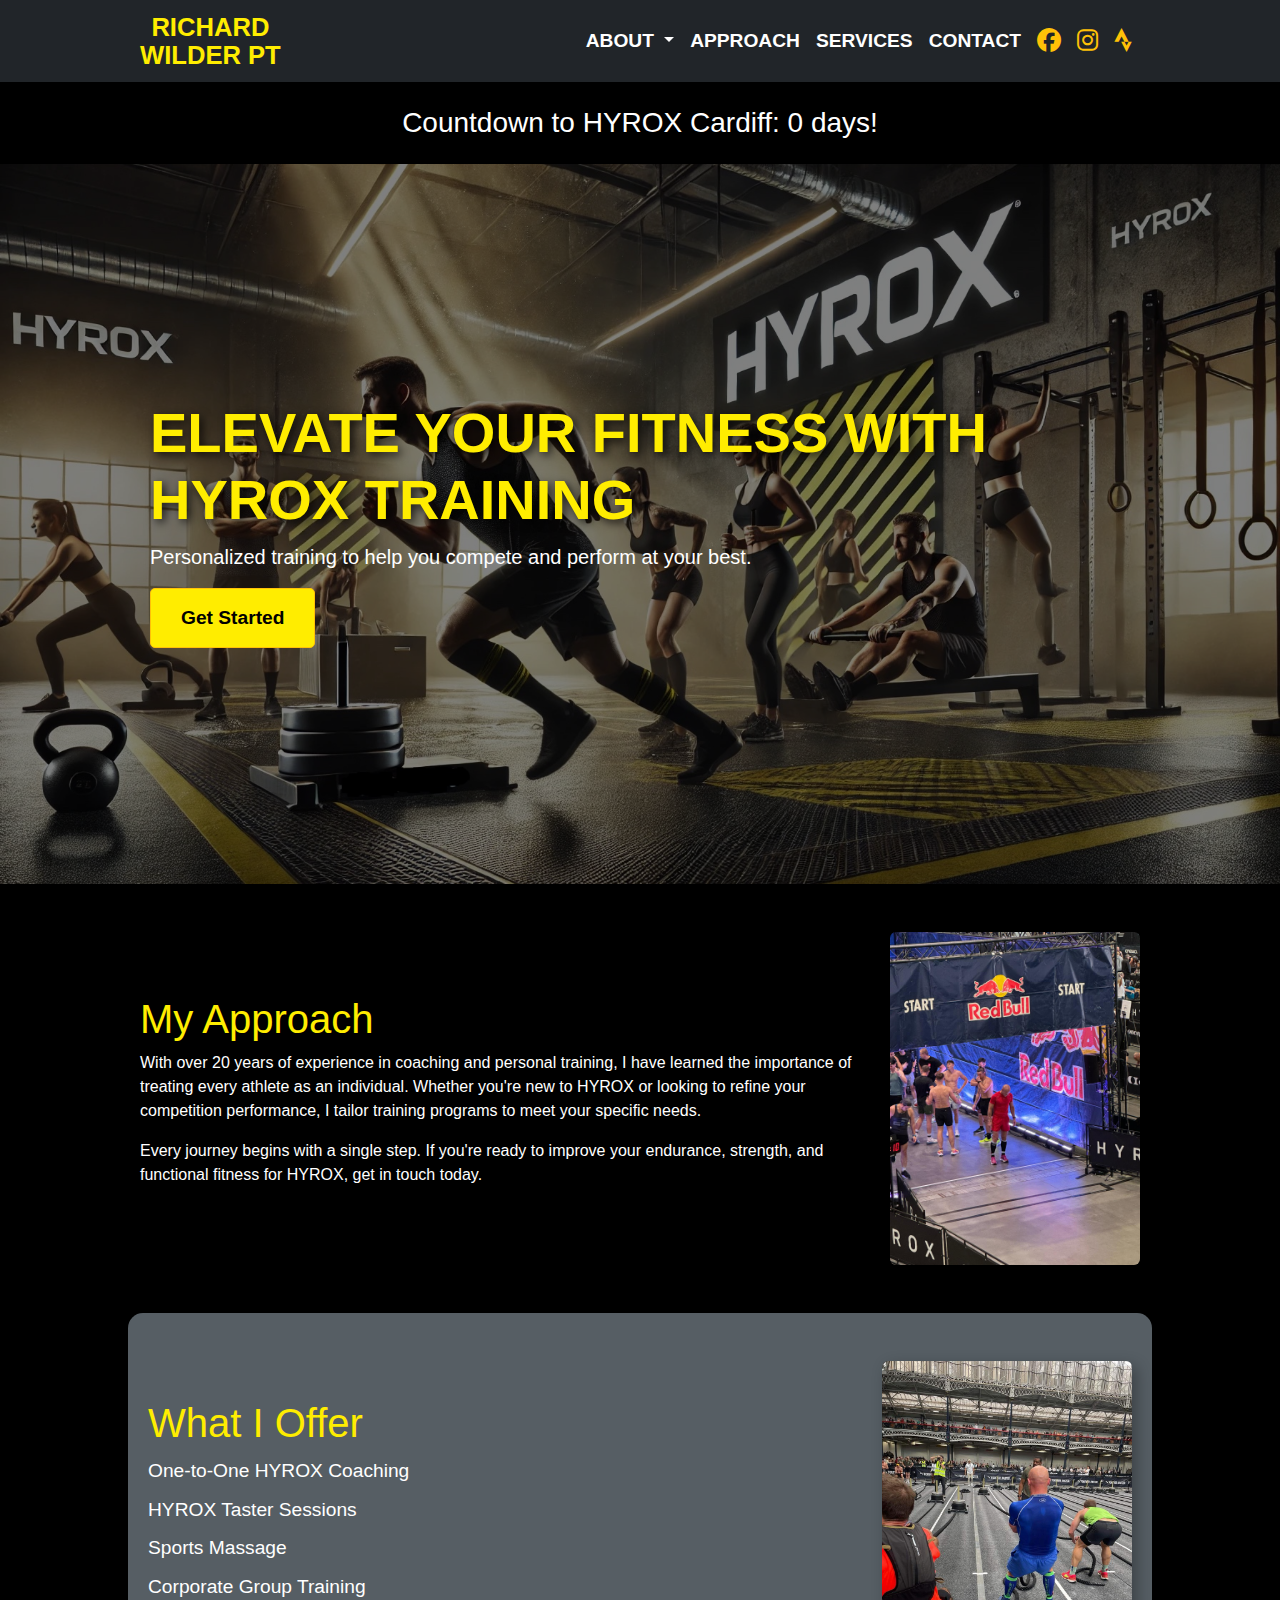
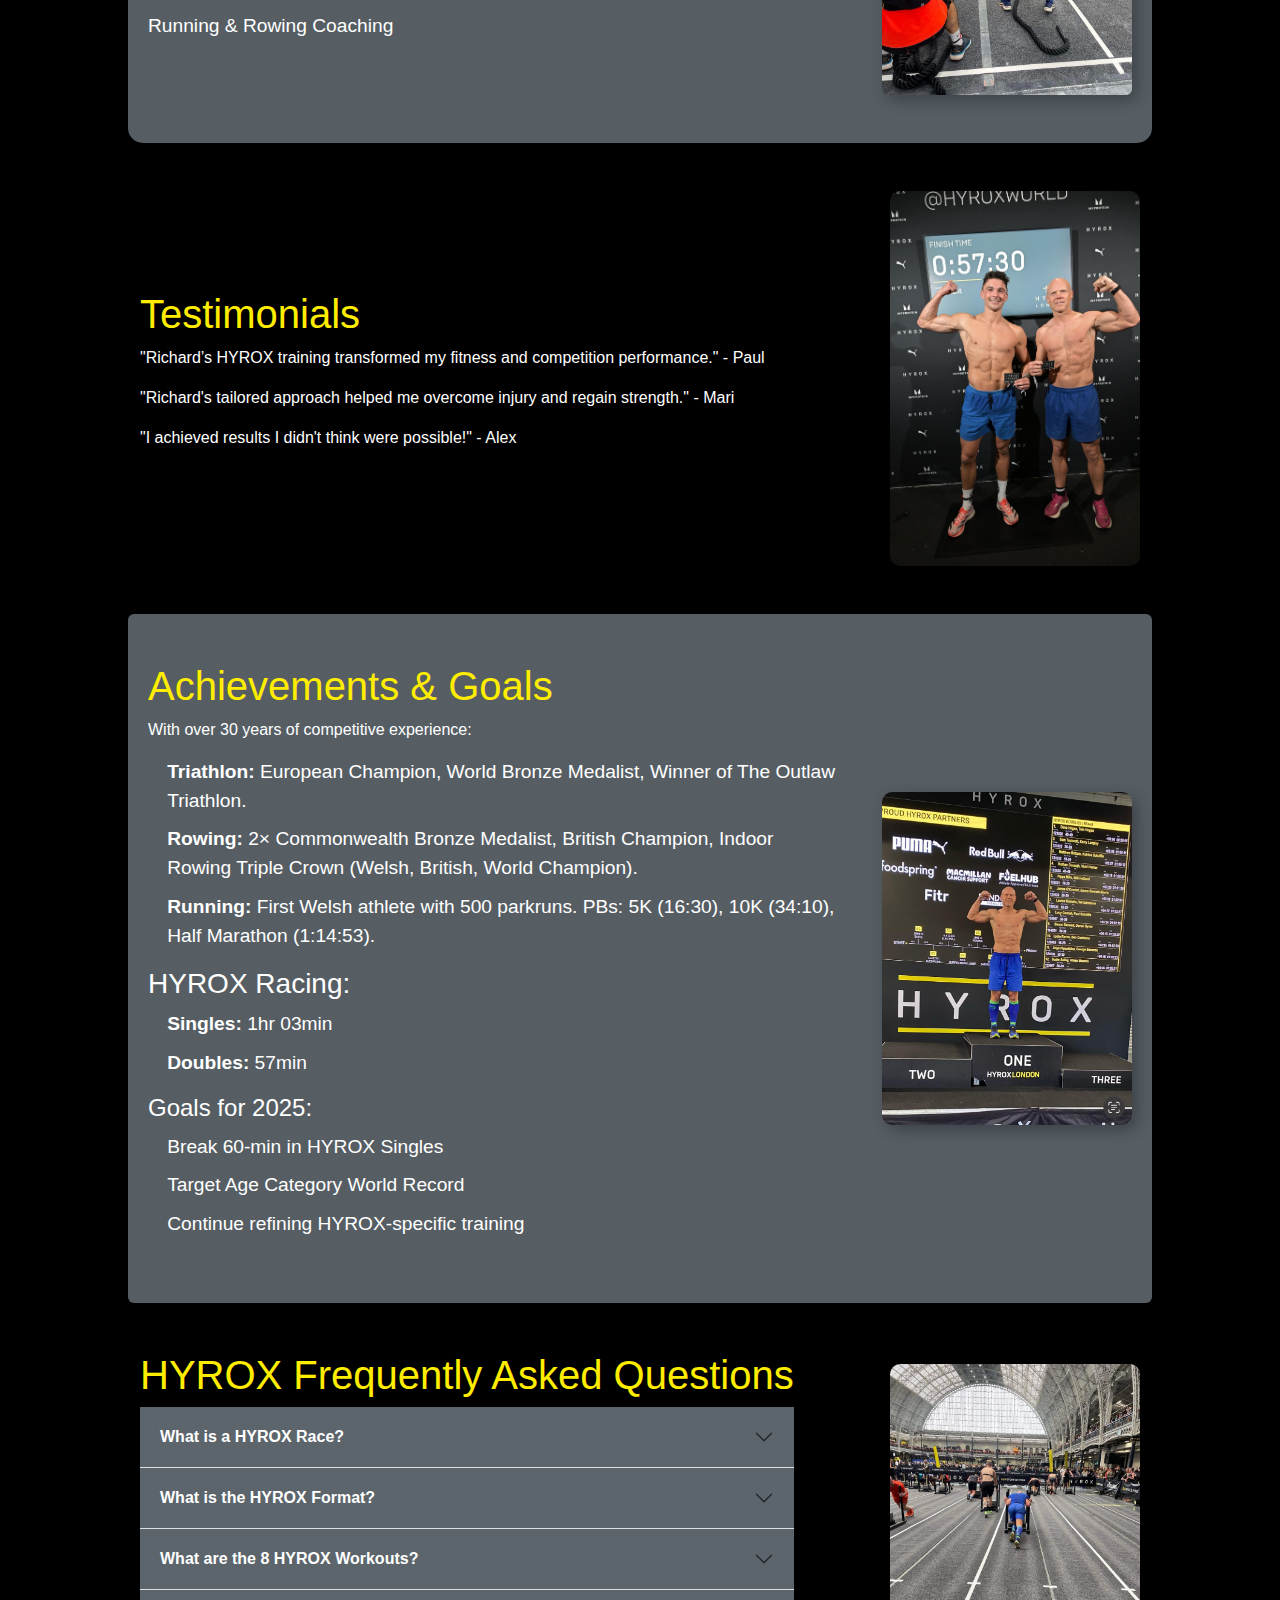
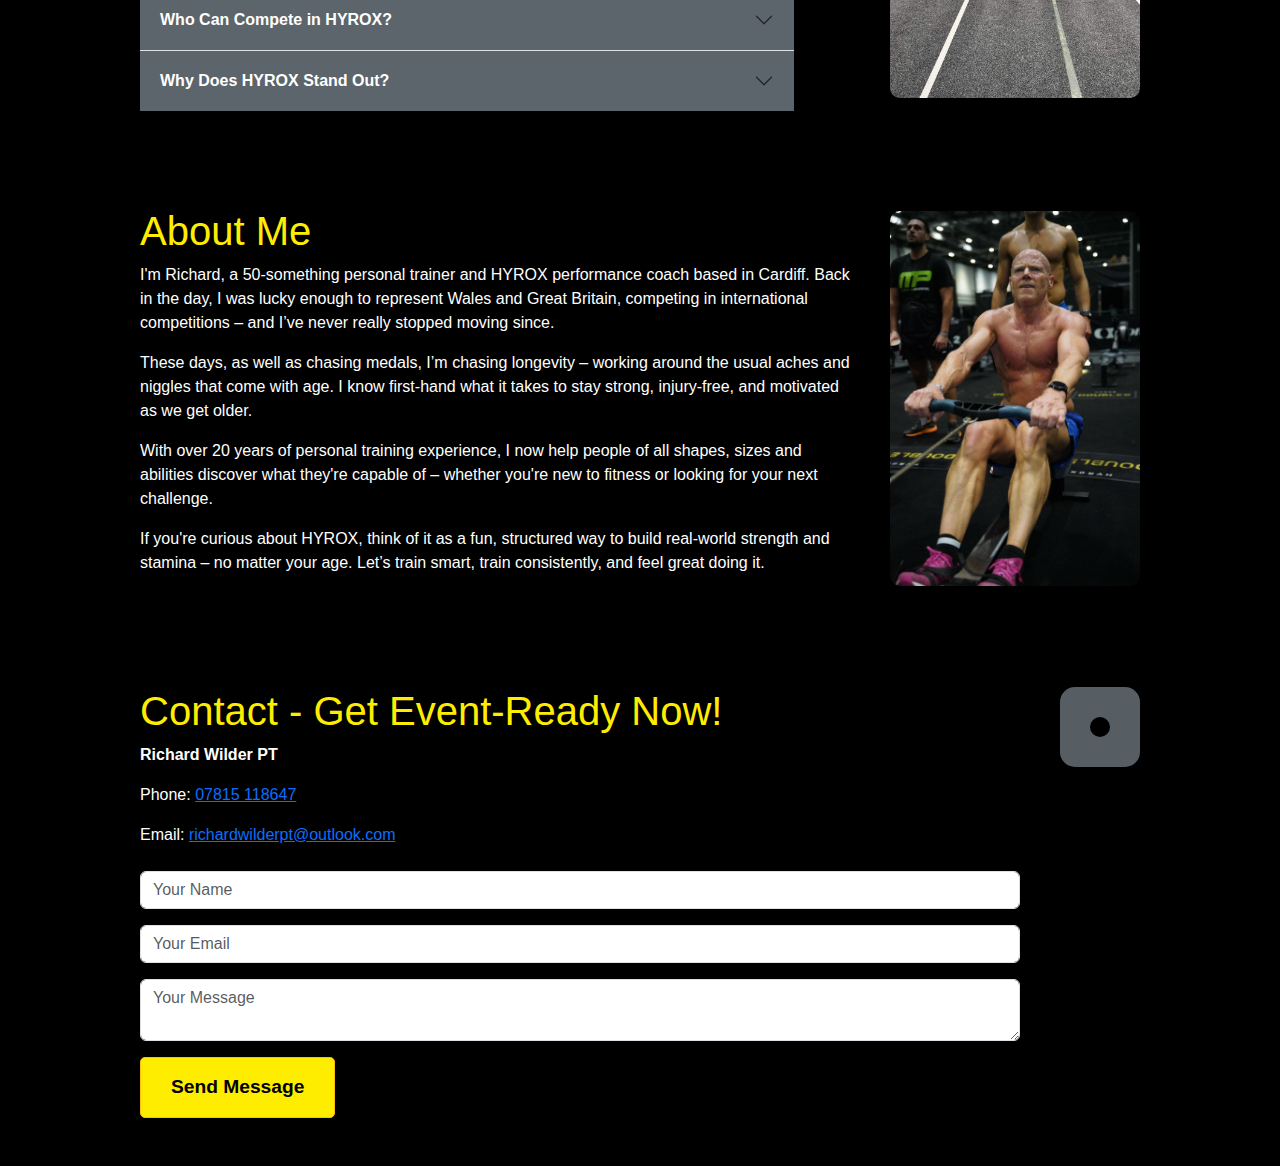
<file: index.html>
<!DOCTYPE html>
<html lang="en">

<!-- Example updated HTML head section -->

<head>
    <meta charset="UTF-8">
    <meta name="viewport" content="width=device-width, initial-scale=1.0">
    <title>Richard Wilder PT - HYROX Training</title>
    <link rel="stylesheet" href="https://cdn.jsdelivr.net/npm/bootstrap@5.3.0/dist/css/bootstrap.min.css">
    <link rel="stylesheet" href="styles.css">
    <link rel="stylesheet" href="https://cdnjs.cloudflare.com/ajax/libs/font-awesome/6.4.2/css/all.min.css">
    <link rel="stylesheet" href="https://fonts.cdnfonts.com/css/brutal-type">
</head>

<body>
    <!-- Navbar with dropdown -->
    <nav class="navbar navbar-expand-lg navbar-dark bg-dark">
        <div class="container d-flex justify-content-between">
            <a class="navbar-brand" href="#">
                <div class="brand-text">
                    RICHARD<br>WILDER PT
                </div>
            </a>
            <button class="navbar-toggler" type="button" data-bs-toggle="collapse" data-bs-target="#navbarNav">
                <span class="navbar-toggler-icon"></span>
            </button>
            <div class="collapse navbar-collapse justify-content-end" id="navbarNav">
                <ul class="navbar-nav">
                    <li class="nav-item dropdown">
                        <a class="nav-link dropdown-toggle" href="#" id="navbarAboutDropdown" role="button"
                            data-bs-toggle="dropdown" aria-expanded="false">
                            ABOUT
                        </a>
                        <ul class="dropdown-menu" aria-labelledby="navbarAboutDropdown">
                            <li><a class="dropdown-item" href="#about">ABOUT ME</a></li>
                            <li><a class="dropdown-item" href="#testimonials">TESTIMONIALS</a></li>
                            <li><a class="dropdown-item" href="#achievements">ACHIEVEMENTS</a></li>
                            <li><a class="dropdown-item" href="#faq-container">HYROX FAQ</a></li>

                        </ul>
                    </li>
                    <li class="nav-item"><a class="nav-link" href="#approach">APPROACH</a></li>
                    <li class="nav-item"><a class="nav-link" href="#services">SERVICES</a></li>
                    <li class="nav-item"><a class="nav-link" href="#contact">CONTACT</a></li>
                    <li class="nav-item d-flex align-items-center">
                        <a href="https://www.facebook.com/richardwilderpt" class="nav-link px-2">
                            <i class="fa-brands fa-facebook fa-lg text-warning"></i>
                        </a>
                        <a href="https://www.instagram.com/richardwilderpt" class="nav-link px-2">
                            <i class="fa-brands fa-instagram fa-lg text-warning"></i>
                        </a>
                    </li>
                    <li class="nav-item d-flex align-items-center">
                        <a href="https://www.strava.com/athletes/2094078" class="nav-link px-2" target="_blank">
                            <i class="fa-brands fa-strava fa-lg text-warning"></i>
                        </a>
                    </li>
                </ul>
            </div>
        </div>
    </nav>
    <div id="countdown" class="text-center my-4">
        <h3>Countdown to HYROX Cardiff: <span id="days-left"></span> days!</h3>
    </div>

    <section id="hero" class="text-white d-flex align-items-center justify-content-center"
        style="background: url('hyrox_training.jpg') no-repeat center center/cover; height: 80vh; position: relative; text-align: left;">
        <div class="overlay"></div>
        <div class="container position-relative">
            <h2 class="display-3 text-shadow">ELEVATE YOUR FITNESS WITH HYROX TRAINING</h2>
            <p class="lead">Personalized training to help you compete and perform at your best.</p>

            <a href="#contact" class="btn btn-warning btn-lg">Get Started</a>
        </div>
    </section>

    <section id="approach" class="container py-5 d-flex align-items-center">
        <div class="approach-text">
            <h2>My Approach</h2>
            <p>With over 20 years of experience in coaching and personal training, I have learned the importance of
                treating every athlete as an individual. Whether you're new to HYROX or looking to refine your
                competition performance, I tailor training programs to meet your specific needs.</p>
            <p>Every journey begins with a single step. If you're ready to improve your endurance, strength, and
                functional fitness for HYROX, get in touch today.</p>
        </div>
        <img src="images/4.jpeg" alt="Approach" class="about-image rounded ms-3">
    </section>

    <section id="services" class="container py-5 bg-secondary text-white d-flex align-items-center">
        <div class="flex-grow-1">
            <h2>What I Offer</h2>
            <ul>
                <li>One-to-One HYROX Coaching</li>
                <li>HYROX Taster Sessions</li>
                <li>Sports Massage</li>
                <li>Corporate Group Training</li>
                <li>Running & Rowing Coaching</li>
            </ul>
        </div>
        <img src="images/5.jpeg" alt="Services" class="about-image rounded">
    </section>

    <section id="testimonials" class="container py-5 d-flex align-items-center">
        <div class="flex-grow-1">
            <h2>Testimonials</h2>
            <p>"Richard’s HYROX training transformed my fitness and competition performance." - Paul</p>
            <p>"Richard's tailored approach helped me overcome injury and regain strength." - Mari</p>
            <p>"I achieved results I didn't think were possible!" - Alex</p>
        </div>
        <img src="images/6.jpeg" alt="Client Training" class="about-image">
    </section>

    <section id="achievements" class="container py-5 bg-secondary text-white rounded d-flex align-items-center">
        <div class="achievements-text">
            <h2>Achievements & Goals</h2>
            <p>With over 30 years of competitive experience:</p>
            <ul>
                <li><strong>Triathlon:</strong> European Champion, World Bronze Medalist, Winner of The Outlaw
                    Triathlon.</li>
                <li><strong>Rowing:</strong> 2× Commonwealth Bronze Medalist, British Champion, Indoor Rowing Triple
                    Crown (Welsh, British, World Champion).</li>
                <li><strong>Running:</strong> First Welsh athlete with 500 parkruns. PBs: 5K (16:30), 10K (34:10), Half
                    Marathon (1:14:53).</li>
            </ul>
            <h3 class="mt-3">HYROX Racing:</h3>
            <ul>
                <li><strong>Singles:</strong> 1hr 03min</li>
                <li><strong>Doubles:</strong> 57min</li>
            </ul>
            <h4 class="mt-3">Goals for 2025:</h4>
            <ul>
                <li>Break 60-min in HYROX Singles</li>
                <li>Target Age Category World Record</li>
                <li>Continue refining HYROX-specific training</li>
            </ul>
        </div>
        <img src="images/8.jpeg" alt="Achievement Image" class="about-image">
    </section>


    <section id="faq-container" class="container py-5">
        <div class="faq-content">
            <h2>HYROX Frequently Asked Questions</h2>
            <div class="accordion accordion-flush" id="hyroxFAQ">

                <!-- FAQ Item 1 -->
                <div class="accordion-item bg-dark text-white">
                    <h2 class="accordion-header" id="headingOne">
                        <button class="accordion-button collapsed bg-secondary text-white" type="button"
                            data-bs-toggle="collapse" data-bs-target="#collapseOne">
                            What is a HYROX Race?
                        </button>
                    </h2>
                    <div id="collapseOne" class="accordion-collapse collapse" data-bs-parent="#hyroxFAQ">
                        <div class="accordion-body">
                            <p>
                                Hyrox is the ultimate fitness competition for those who crave a true test of
                                endurance, strength, and mental grit. Combining high-intensity cardio with
                                functional strength exercises, Hyrox offers a uniquely balanced challenge designed
                                to push athletes of all levels to their limits—and beyond.
                            </p>
                        </div>
                    </div>
                </div>

                <!-- FAQ Item 2 -->
                <div class="accordion-item bg-dark text-white">
                    <h2 class="accordion-header" id="headingTwo">
                        <button class="accordion-button collapsed bg-secondary text-white" type="button"
                            data-bs-toggle="collapse" data-bs-target="#collapseTwo">
                            What is the HYROX Format?
                        </button>
                    </h2>
                    <div id="collapseTwo" class="accordion-collapse collapse" data-bs-parent="#hyroxFAQ">
                        <div class="accordion-body">
                            <p>
                                Every Hyrox race follows the same adrenaline-pumping structure:
                            </p>
                            <ul>
                                <li>Run 1 km → Complete a Functional Workout → Repeat 8 Times.</li>
                            </ul>
                            <p>This means you'll tackle 8 kilometers of running paired with 8 distinct strength
                                stations, creating a relentless, full-body challenge that rewards both speed and
                                power.</p>
                        </div>
                    </div>
                </div>

                <!-- FAQ Item 3 -->
                <div class="accordion-item bg-dark text-white">
                    <h2 class="accordion-header" id="headingThree">
                        <button class="accordion-button collapsed bg-secondary text-white" type="button"
                            data-bs-toggle="collapse" data-bs-target="#collapseThree">
                            What are the 8 HYROX Workouts?
                        </button>
                    </h2>
                    <div id="collapseThree" class="accordion-collapse collapse" data-bs-parent="#hyroxFAQ">
                        <div class="accordion-body">
                            <ol>
                                <li><strong>1,000m Ski Erg:</strong> Full-body endurance and pacing.</li>
                                <li><strong>50m Sled Push:</strong> Leg power, core stability, mental resilience.
                                </li>
                                <li><strong>50m Sled Pull:</strong> Back, glute, and grip strength.</li>
                                <li><strong>80m Burpee Broad Jumps:</strong> Explosive power, agility, stamina.</li>
                                <li><strong>1,000m Rowing:</strong> Cardiovascular capacity, coordination.</li>
                                <li><strong>200m Farmers Carry:</strong> Grip strength, stability, mental focus.
                                </li>
                                <li><strong>100m Sandbag Lunges:</strong> Leg endurance, balance, pain tolerance.
                                </li>
                                <li><strong>100 Wall Balls:</strong> Full-body power, rhythm, grit to finish strong.
                                </li>
                            </ol>
                        </div>
                    </div>
                </div>

                <!-- FAQ Item 4 -->
                <div class="accordion-item bg-dark text-white">
                    <h2 class="accordion-header" id="headingFour">
                        <button class="accordion-button collapsed bg-secondary text-white" type="button"
                            data-bs-toggle="collapse" data-bs-target="#collapseFour">
                            Who Can Compete in HYROX?
                        </button>
                    </h2>
                    <div id="collapseFour" class="accordion-collapse collapse" data-bs-parent="#hyroxFAQ">
                        <div class="accordion-body">
                            <p>
                                Hyrox isn’t just for elite athletes. With divisions for all skill levels:
                            </p>
                            <ul>
                                <li>Individual (Men’s/Women’s Pro or Open)</li>
                                <li>Doubles/Mixed Doubles (split work with a partner)</li>
                                <li>Relay Teams (4-6 members)</li>
                                <li>Scaled Options (lighter weights in Open division)</li>
                                <li>Age Group Categories (fair competition for all ages)</li>
                            </ul>
                        </div>
                    </div>
                </div>

                <!-- FAQ Item 5 -->
                <div class="accordion-item bg-dark text-white">
                    <h2 class="accordion-header" id="headingFive">
                        <button class="accordion-button collapsed bg-secondary text-white" type="button"
                            data-bs-toggle="collapse" data-bs-target="#collapseFive">
                            Why Does HYROX Stand Out?
                        </button>
                    </h2>
                    <div id="collapseFive" class="accordion-collapse collapse" data-bs-parent="#hyroxFAQ">
                        <div class="accordion-body">
                            <ul>
                                <li>Global Consistency: The same format worldwide—compare your times across Berlin,
                                    New York, or Sydney. </li>
                                <li>Controlled Environment: No mud, no ice baths. Just you vs your fitness in an
                                    indoor arena. </li>
                                <li>Community-Driven Join a passionate, growing network of athletes who train, race,
                                    and celebrate together. </li>

                            </ul>
                        </div>
                    </div>
                </div>

            </div>
        </div>
        <img src="images/10.jpeg" alt="HYROX FAQ Image" class="about-image">
    </section>




    <section id="about" class="container py-5 d-flex align-items-center">
        <div class="about-text">
            <h2>About Me</h2>
            <p>I'm Richard, a 50-something personal trainer and HYROX performance coach based in Cardiff. Back in the day, I was lucky enough to represent Wales and Great Britain, competing in international competitions – and I’ve never really stopped moving since.
            </P><p>
These days, as well as chasing medals, I’m chasing longevity – working around the usual aches and niggles that come with age. I know first-hand what it takes to stay strong, injury-free, and motivated as we get older.
            </p><p>
With over 20 years of personal training experience, I now help people of all shapes, sizes and abilities discover what they're capable of – whether you're new to fitness or looking for your next challenge.
            </p><p>
If you're curious about HYROX, think of it as a fun, structured way to build real-world strength and stamina – no matter your age. Let’s train smart, train consistently, and feel great doing it.</p>
        </div>
        <img src="images/1.jpeg" alt="Richard Wilder" class="about-image">
    </section>

    <section id="contact-insta" class="container py-5 d-flex align-items-start">
        <!-- Contact Section -->
        <div id="contact" class="contact-text flex-grow-1">
            <h2>Contact - Get Event-Ready Now!</h2>
            <p><strong>Richard Wilder PT</strong></p>
            <p>Phone: <a href="tel:07815118647">07815 118647</a></p>
            <p>Email: <a href="mailto:richardwilderpt@outlook.com">richardwilderpt@outlook.com</a></p>
            <form id="contact-form" class="mt-4" 
            action="https://formspree.io/f/mzzerdwy"
            method="POST">
          <input type="text" id="name" name="name" placeholder="Your Name" required class="form-control mb-3">
          <input type="email" id="email" name="email" placeholder="Your Email" required class="form-control mb-3">
          <textarea id="message" name="message" placeholder="Your Message" required class="form-control mb-3"></textarea>
          <button type="submit" class="btn btn-warning">Send Message</button>
      </form>
      
        </div>

        <!-- Instagram Embed (Without Heading) -->

            <div id="instagram" class="instagram-container">
                <blockquote class="instagram-media" data-instgrm-permalink="https://www.instagram.com/reel/DG8lejrteSK/" data-instgrm-version="14"></blockquote>
            </div>
        
    </section>



    <!-- Instagram Embed Script DEIR9aHNzaq
            -->
    <script async src="https://www.instagram.com/embed.js"></script>
    <script src="https://cdn.jsdelivr.net/npm/bootstrap@5.3.0/dist/js/bootstrap.bundle.min.js"></script>
    <script src="script.js"></script>

</body>

</html>
</file>
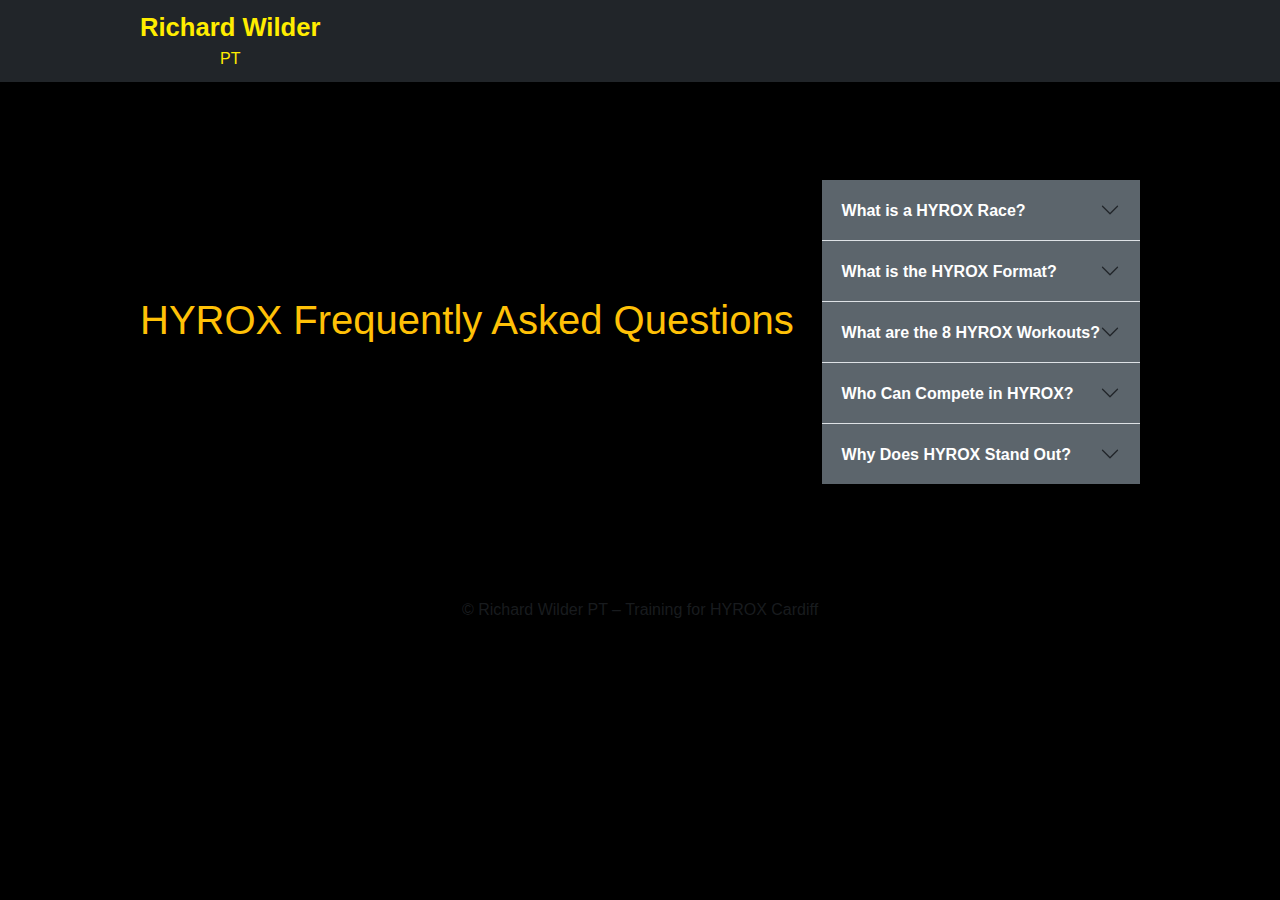
<file: faq.html>
<!DOCTYPE html>
<html lang="en">

<head>
    <meta charset="UTF-8">
    <meta name="viewport" content="width=device-width, initial-scale=1.0">
    <title>HYROX FAQ - Richard Wilder PT</title>
    <link rel="stylesheet" href="https://cdn.jsdelivr.net/npm/bootstrap@5.3.0/dist/css/bootstrap.min.css">
    <link rel="stylesheet" href="https://fonts.cdnfonts.com/css/brutal-type">
    <link rel="stylesheet" href="styles.css">
</head>

<body style="font-family: 'Brutal Type', sans-serif; background-color:#000; color:#fff;">

    <nav class="navbar navbar-expand-lg navbar-dark bg-dark">
        <div class="container">
            <a class="navbar-brand" href="index.html">
                <div class="brand-text">
                    Richard Wilder<br><span>PT</span>
                </div>
            </a>
        </div>
    </nav>

    <section class="container my-5">
        <h1 class="text-warning mb-4">HYROX Frequently Asked Questions</h1>

        <div class="accordion accordion-flush" id="hyroxFAQ">

            <!-- FAQ Item 1 -->
            <div class="accordion-item bg-dark text-white">
                <h2 class="accordion-header" id="headingOne">
                    <button class="accordion-button collapsed bg-secondary text-white" type="button" data-bs-toggle="collapse"
                        data-bs-target="#collapseOne">
                        What is a HYROX Race?
                    </button>
                </h2>
                <div id="collapseOne" class="accordion-collapse collapse" data-bs-parent="#hyroxFAQ">
                    <div class="accordion-body">
                        <p>
                            Hyrox is the ultimate fitness competition for those who crave a true test of endurance, strength, and mental grit. Combining high-intensity cardio with functional strength exercises, Hyrox offers a uniquely balanced challenge designed to push athletes of all levels to their limits—and beyond.
                        </p>
                    </div>
                </div>
            </div>

            <!-- FAQ Item 2 -->
            <div class="accordion-item bg-dark text-white">
                <h2 class="accordion-header" id="headingTwo">
                    <button class="accordion-button collapsed bg-secondary text-white" type="button" data-bs-toggle="collapse"
                        data-bs-target="#collapseTwo">
                        What is the HYROX Format?
                    </button>
                </h2>
                <div id="collapseTwo" class="accordion-collapse collapse" data-bs-parent="#hyroxFAQ">
                    <div class="accordion-body">
                        <p>
                            Every Hyrox race follows the same adrenaline-pumping structure:
                        </p>
                        <ul>
                            <li>Run 1 km → Complete a Functional Workout → Repeat 8 Times.</li>
                        </ul>
                        <p>This means you'll tackle 8 kilometers of running paired with 8 distinct strength stations, creating a relentless, full-body challenge that rewards both speed and power.</p>
                    </div>
                </div>
            </div>

            <!-- FAQ Item 3 -->
            <div class="accordion-item bg-dark text-white">
                <h2 class="accordion-header" id="headingThree">
                    <button class="accordion-button collapsed bg-secondary text-white" type="button" data-bs-toggle="collapse"
                        data-bs-target="#collapseThree">
                        What are the 8 HYROX Workouts?
                    </button>
                </h2>
                <div id="collapseThree" class="accordion-collapse collapse" data-bs-parent="#hyroxFAQ">
                    <div class="accordion-body">
                        <ol>
                            <li><strong>1,000m Ski Erg:</strong> Full-body endurance and pacing.</li>
                            <li><strong>50m Sled Push:</strong> Leg power, core stability, mental resilience.</li>
                            <li><strong>50m Sled Pull:</strong> Back, glute, and grip strength.</li>
                            <li><strong>80m Burpee Broad Jumps:</strong> Explosive power, agility, stamina.</li>
                            <li><strong>1,000m Rowing:</strong> Cardiovascular capacity, coordination.</li>
                            <li><strong>200m Farmers Carry:</strong> Grip strength, stability, mental focus.</li>
                            <li><strong>100m Sandbag Lunges:</strong> Leg endurance, balance, pain tolerance.</li>
                            <li><strong>100 Wall Balls:</strong> Full-body power, rhythm, grit to finish strong.</li>
                        </ol>
                    </div>
                </div>
            </div>

            <!-- FAQ Item 4 -->
            <div class="accordion-item bg-dark text-white">
                <h2 class="accordion-header" id="headingFour">
                    <button class="accordion-button collapsed bg-secondary text-white" type="button" data-bs-toggle="collapse"
                        data-bs-target="#collapseFour">
                        Who Can Compete in HYROX?
                    </button>
                </h2>
                <div id="collapseFour" class="accordion-collapse collapse" data-bs-parent="#hyroxFAQ">
                    <div class="accordion-body">
                        <p>
                            Hyrox isn’t just for elite athletes. With divisions for all skill levels:
                        </p>
                        <ul>
                            <li>Individual (Men’s/Women’s Pro or Open)</li>
                            <li>Doubles/Mixed Doubles (split work with a partner)</li>
                            <li>Relay Teams (4-6 members)</li>
                            <li>Scaled Options (lighter weights in Open division)</li>
                            <li>Age Group Categories (fair competition for all ages)</li>
                        </ul>
                    </div>
                </div>
            </div>

            <!-- FAQ Item 5 -->
            <div class="accordion-item bg-dark text-white">
                <h2 class="accordion-header" id="headingFive">
                    <button class="accordion-button collapsed bg-secondary text-white" type="button" data-bs-toggle="collapse"
                        data-bs-target="#collapseFive">
                        Why Does HYROX Stand Out?
                    </button>
                </h2>
                <div id="collapseFive" class="accordion-collapse collapse" data-bs-parent="#hyroxFAQ">
                    <div class="accordion-body">
                        <ul>
                            <li>Global Consistency</li>
                            <li>Controlled Indoor Environment</li>
                            <li>Strong Community & Athlete Network</li>
                        </ul>
                    </div>
                </div>
            </div>

        </div>
    </section>

    <footer class="text-center py-3 text-muted">
        © Richard Wilder PT – Training for HYROX Cardiff
    </footer>

    <script src="https://cdn.jsdelivr.net/npm/bootstrap@5.3.0/dist/js/bootstrap.bundle.min.js"></script>
</body>
</html>
</file>
<file: styles.css>
body {
    font-family: 'Brutal Type', sans-serif;
    margin: 0;
    padding: 0;
    background-color: #000;
    color: #fff;
}

/* Also ensure all text inherits this new font, you might want to explicitly specify: */
h1, h1, h2, h3, h4, h5, h6, .navbar, .nav-link, .lead, .btn, input, textarea {
    font-family: 'Brutal Type', sans-serif !important;
}

.container {
    width: 80%;
    margin: auto;
    text-align: left;
}

@import url('https://fonts.cdnfonts.com/css/brutal-type');

.navbar-brand {
    font-family: 'Brutal Type', sans-serif;
    font-size: 1.6rem;
    color: #FFED00 !important; /* Optional: match site accent color */
    line-height: 1.1;
    font-weight: 700;
}

.navbar-brand span {
    font-size: 1rem;
    font-weight: 400;
}


.navbar-brand {
    display: flex;
    align-items: center;
}

.navbar-brand img {
    margin-right: 10px;
    transform: scale(2);
}

.navbar-nav .nav-link {
    color: #fff !important;
    font-weight: bold;
}

.navbar-brand .brand-text {
    font-family: 'Brutal Type', sans-serif;
    color: #FFED00;
    font-size: 1.6rem;
    font-weight: 700;
    text-align: center;
    line-height: 1.1;
}

.navbar-brand .brand-text span {
    font-size: 1rem;
    font-weight: 400;
}

.navbar .dropdown-menu {
    background-color: #333;
}

.navbar .dropdown-item {
    color: #fff;
}

.navbar .dropdown-item:hover {
    background-color: #555;
}


.brand-text {
    display: inline-block;
    line-height: 1.1;
    font-family: 'Brutal Type', sans-serif;
    color: #FFED00;
    font-weight: 700;
    text-align: center; /* Added to center the text */
}

.brand-text span {
    font-size: 1rem; /* Adjust size as needed */
    font-weight: 400; /* Slightly lighter for visual hierarchy */
    display: inline-block;
}
.brand-text span {
    font-size: 0.8em; /* Slightly smaller for 'PT' */
}

.bg-secondary {
    background-color: rgba(108, 117, 125, 0.8) !important; /* More transparent */
    border-radius: 15px; /* Rounded edges */
    padding: 20px;
}

#hero {
    position: relative;
    background: url('hyrox-training.jpg') no-repeat center center/cover;
    height: 80vh;
    display: flex;
    align-items: center;
    justify-content: center;
    text-align: left;
    color: #FFED00;
    /*margin-top: 80px; /* Adjusted to prevent content from being hidden behind navbar */
}

#hero::after {
    content: "";
    position: absolute;
    top: 0;
    left: 0;
    width: 100%;
    height: 100%;
    background: rgba(0, 0, 0, 0.5);
    z-index: 1;
}

#hero h2, #hero p, #hero .btn-warning {
    position: relative;
    z-index: 2;
}

#hero h2 {
    font-size: 3.5em;
    font-weight: bold;
    text-shadow: 3px 3px 10px rgba(0, 0, 0, 0.8);
}

.btn-warning {
    font-size: 1.2em;
    font-weight: bold;
    padding: 15px 30px;
    border-radius: 5px;
    background-color: #FFED00;
}

section {
    padding: 50px 0;
}

h2 {
    font-size: 2.5em;
    color: #FFED00;
}

ul {
    list-style: none;
    padding: 0;
}

ul li {
    font-size: 1.2em;
    margin: 10px 0;
}

button {
    background: #FFED00;
    color: #000;
    padding: 10px 20px;
    border: none;
    font-size: 1.2em;
    cursor: pointer;
}

button:hover {
    background: #FFFD00;
}

.social-links a {
    color: #FFED00;
    text-decoration: none;
    font-size: 1.2em;
    margin: 10px;
    display: inline-block;
}


.navbar-brand img {
    transition: transform 0.3s ease-in-out;
}

/* .navbar-brand img:hover {
    transform: scale(4);
} */


/* Style the Instagram embed container */
#insta {
    background-color: #000; /* Black background */
    color: #fff; /* White text */
    padding: 20px;
    display: flex;
    justify-content: center;
    align-items: center;
}

/* Ensure embedded content (iframe) blends well */
.instagram-media {
    background-color: #000 !important;
    color: #fff !important;
    max-width: 100% !important;
    margin: auto;
    display: block;
    padding: 10px; /* Optional: Adds some spacing */
    border-radius: 10px; /* Optional: Rounds corners */
}

/* Ensure the blockquote inside the embed follows the theme */
.instagram-media blockquote {
    background-color: #000 !important;
    color: #fff !important;
}




.about-image {
    width: 250px;
    height: auto;
    border-radius: 10px;
    box-shadow: 5px 5px 15px rgba(0,0,0,0.3);
    margin-left: 20px;
}

section {
    display: flex;
    justify-content: space-between;
    align-items: center;
    gap: 20px;
}

section img {
    flex-shrink: 0; /* prevents shrinking on smaller screens */
}


/* Make it responsive */
@media (max-width: 768px) {
    #approach, 
    #services, 
    #testimonials,
    #achievements,
    #faq-container,
    #about {
        flex-direction: column;
        text-align: center;
    }

    .about-image, .achievements-image, #faq-container img {
        width: 80%;
        margin-top: 20px;
        margin-left: 0; /* Resets any margins from desktop layout */
    }

    .approach-text, .achievements-text, .faq-content, .flex-grow-1 {
        width: 100%;
    }
}


#achievements h2, #achievements h3, #achievements h4 {
    font-family: 'Brutal Type', sans-serif;
}

#achievements ul {
    padding-left: 1.2rem;
}

#achievements ul li {
    margin-bottom: 8px;
}


#contact-insta {
    display: flex;
    justify-content: space-between; /* Keeps Contact & Instagram side by side */
    gap: 40px; /* Space between sections */
    align-items: start; /* Aligns elements to the top */
}

.contact-text {
    flex: 1.5; /* Makes Contact section wider */
}

.insta-content {
    flex: 1; /* Allows Instagram embed to take up the right side */
    display: flex;
    justify-content: center;
    align-items: center;
    max-width: 400px; /* Keeps embed size reasonable */
        background-color: #000; /* Black background */
        color: #fff; /* White text */
        padding: 20px;
    
}


/* Responsive: Stack sections on smaller screens */
@media (max-width: 768px) {
    #contact-insta {
        flex-direction: column;
        align-items: center;
    }

    .insta-content {
        max-width: 100%;
    }
}


.navbar-collapse {
    transition: height 0.3s ease-in-out;
}

.navbar-toggler {
    border: none; /* Optional: removes the border on the button */
}

.navbar-toggler:focus {
    outline: none;
    box-shadow: none;
}

.accordion-button {
    background-color: #333;
    color: #fff;
    font-weight: 700;
}

.accordion-item {
    background-color: #222;
    color: #fff;
}

.accordion-button:not(.collapsed) {
    background-color: #ffcc00;
    color: #000;
}

.accordion-button:focus {
    box-shadow: none;
}


/* #faq-container {
    display: flex;
    flex-direction: row;
    justify-content: flex-start; /* <-- Important change 
    align-items: flex-start;
    gap: 20px;
} */

#faq-container img {
    width: 250px;
    height: auto;
    border-radius: 10px;
}

#instagram {
    background-color: rgba(108, 117, 125, 0.8); /* matches your other grey sections */
    border-radius: 15px;
    padding: 30px;
}

#instagram .instagram-container {
    max-width: 500px; /* adjust based on preference */
    margin: auto;
    border-radius: 15px;
    overflow: hidden;
    box-shadow: 0 5px 15px rgba(0, 0, 0, 0.5);
}

#instagram iframe {
    border-radius: 15px;
}

#instagram h2 {
    font-family: 'Brutal Type', sans-serif;
    color: #fff;
    margin-bottom: 30px;
}
</file>
